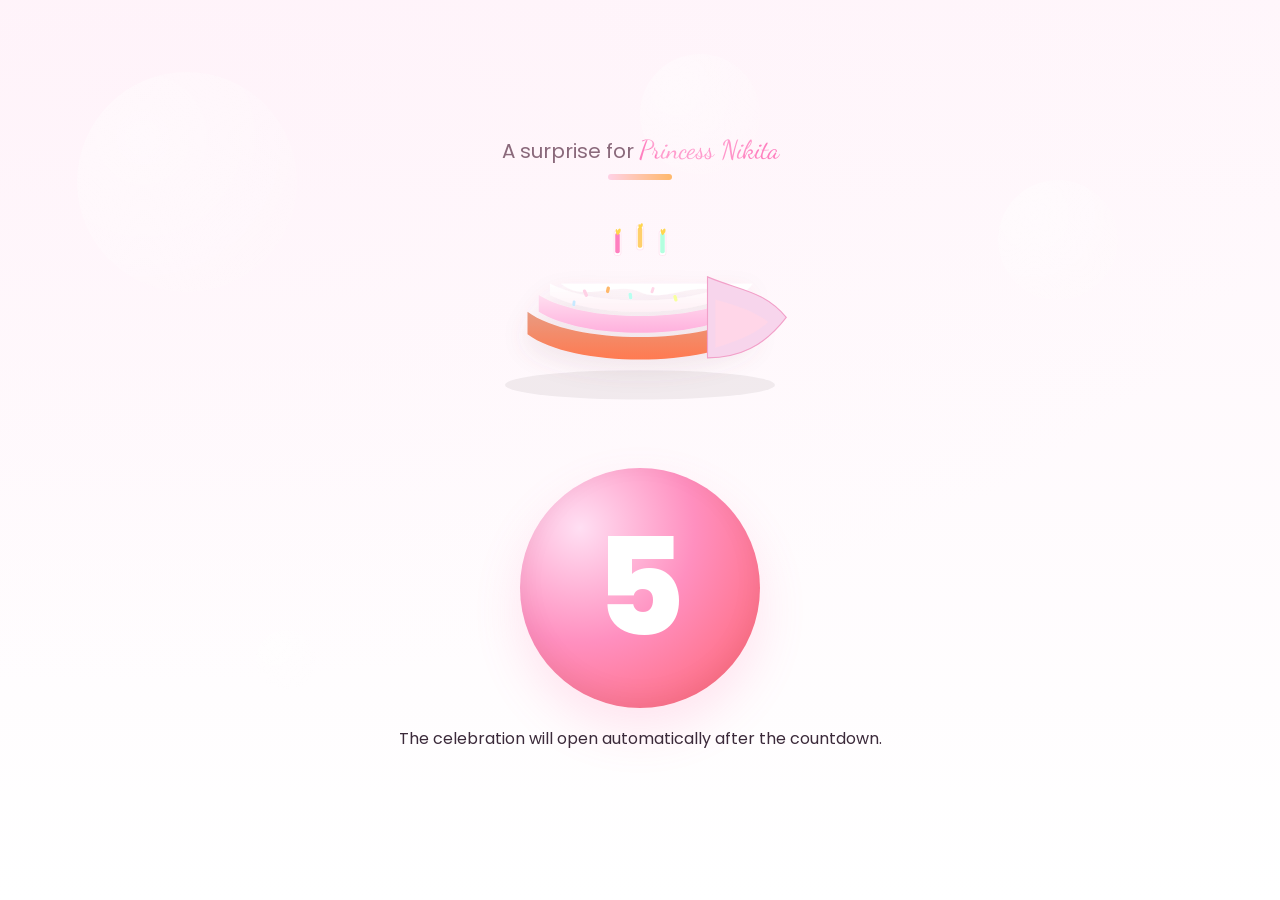
<file: index.html>
<!doctype html>
<html lang="en">
<head>
  <meta charset="utf-8" />
  <meta name="viewport" content="width=device-width, initial-scale=1" />
  <title>Happy New Year — Princess Nikita</title>
  <link href="https://fonts.googleapis.com/css2?family=Dancing+Script:wght@600&family=Poppins:wght@300;500;700&display=swap" rel="stylesheet">
  <link rel="stylesheet" href="styles.css">
</head>
<body>
  <div class="page">
    <section id="countdown-screen" class="screen">
      <div class="header">A surprise for <span class="name">Princess Nikita</span></div>
      <div class="dec-underline" aria-hidden="true"></div>
      <div class="cake-wrap">
        <div class="cake" aria-hidden="true">
          <!-- Enhanced inline SVG cake: multiple candles, plate, sprinkles, subtle shading -->
          <svg viewBox="0 0 640 420" width="100%" height="100%" preserveAspectRatio="xMidYMid meet">
            <defs>
              <linearGradient id="gTop" x1="0" x2="0" y1="0" y2="1">
                <stop offset="0%" stop-color="#fff" stop-opacity="0.98" />
                <stop offset="100%" stop-color="#fff1f6" />
              </linearGradient>
              <linearGradient id="gMid" x1="0" x2="0" y1="0" y2="1">
                <stop offset="0%" stop-color="#ffdff0" />
                <stop offset="100%" stop-color="#ffb0dd" />
              </linearGradient>
              <linearGradient id="gBot" x1="0" x2="0" y1="0" y2="1">
                <stop offset="0%" stop-color="#e89b82" />
                <stop offset="100%" stop-color="#ff7a50" />
              </linearGradient>
              <filter id="softShadow" x="-50%" y="-50%" width="200%" height="200%">
                <feDropShadow dx="0" dy="18" stdDeviation="22" flood-color="#8a5a6a" flood-opacity="0.12" />
              </filter>
            </defs>

            <!-- plate shadow -->
            <ellipse cx="320" cy="350" rx="240" ry="26" fill="rgba(20,10,10,0.06)" />

            <g id="cakeGroup" filter="url(#softShadow)">
              <!-- bottom layer (cake) -->
              <path d="M120 260 C200 320 440 320 520 260 L520 220 C440 280 200 280 120 220 Z" fill="url(#gBot)" />
              <!-- middle layer -->
              <path d="M140 220 C220 270 420 270 500 220 L500 190 C420 240 220 240 140 190 Z" fill="url(#gMid)" />
              <!-- top layer -->
              <path d="M160 190 C240 230 400 230 480 190 L480 170 C400 210 240 210 160 170 Z" fill="url(#gTop)" />

              <!-- icing drip -->
              <path d="M180 170 C220 205 280 165 320 185 C360 205 420 165 460 185 C500 205 520 170 520 170 L160 170 Z" fill="#ffffff" opacity="0.97" />

              <!-- more sprinkles - scattered colorful little shapes -->
              <g id="sprinkles">
                <rect x="220" y="180" width="6" height="14" rx="3" fill="#ffd1e6" transform="rotate(-24 223 187)" />
                <rect x="260" y="175" width="6" height="12" rx="3" fill="#ffb86b" transform="rotate(12 263 181)" />
                <rect x="300" y="186" width="6" height="12" rx="3" fill="#b8fff0" transform="rotate(-8 303 192)" />
                <rect x="340" y="176" width="5" height="11" rx="2" fill="#ffd6e8" transform="rotate(18 342 181)" />
                <rect x="380" y="190" width="6" height="12" rx="3" fill="#f7ff9e" transform="rotate(-16 383 196)" />
                <rect x="200" y="200" width="5" height="10" rx="2" fill="#c7e9ff" transform="rotate(8 202 205)" />
              </g>
            </g>

            <!-- group of candles (three) -->
            <g id="candles">
              <g transform="translate(280,120)" class="candleWrap">
                <rect x="-6" y="-44" width="12" height="44" rx="4" fill="#fff" stroke="#ffd6e8" stroke-width="1" />
                <rect x="-4" y="-40" width="8" height="36" rx="3" fill="#ff7fbf" />
                <g class="flame">
                  <path d="M0 -44 C5 -54 10 -44 0 -36 C-6 -44 -2 -52 0 -44 Z" fill="#ffd54a" opacity="0.98"/>
                </g>
              </g>
              <g transform="translate(320,110)" class="candleWrap">
                <rect x="-6" y="-44" width="12" height="44" rx="4" fill="#fff" stroke="#ffd6e8" stroke-width="1" />
                <rect x="-4" y="-40" width="8" height="36" rx="3" fill="#ffcf6b" />
                <g class="flame">
                  <path d="M0 -44 C4 -52 9 -44 0 -36 C-5 -42 -2 -50 0 -44 Z" fill="#ffd54a" opacity="0.98"/>
                </g>
              </g>
              <g transform="translate(360,120)" class="candleWrap">
                <rect x="-6" y="-44" width="12" height="44" rx="4" fill="#fff" stroke="#ffd6e8" stroke-width="1" />
                <rect x="-4" y="-40" width="8" height="36" rx="3" fill="#b3ffdf" />
                <g class="flame">
                  <path d="M0 -44 C4 -54 10 -44 0 -36 C-6 -44 -2 -52 0 -44 Z" fill="#ffd54a" opacity="0.98"/>
                </g>
              </g>
            </g>

            <!-- detachable slice on the right (more textured) -->
            <g id="slice" transform="translate(440,230)">
              <path d="M0 -72 C56 -48 100 -48 140 0 C100 52 56 72 0 72 Z" fill="#f7d5ec" stroke="#f2a0c9" stroke-width="2" />
              <path d="M14 -32 C50 -22 82 -12 108 8 C84 30 58 40 14 54 Z" fill="#ffd6e8" opacity="0.95" />
            </g>
          </svg>
        </div>
      </div>
      <div id="countdown" class="countdown">5</div>
      <p class="hint">The celebration will open automatically after the countdown.</p>
    </section>
  </div>
  <div class="bg-bubbles" aria-hidden="true">
    <span class="big animate" style="left:6%;top:8%"></span>
    <span class="med animate" style="left:78%;top:20%"></span>
    <span class="small animate" style="left:20%;top:70%"></span>
    <span class="med animate" style="left:50%;top:6%"></span>
  </div>

  <script src="script.js"></script>
</body>
</html>
</file>
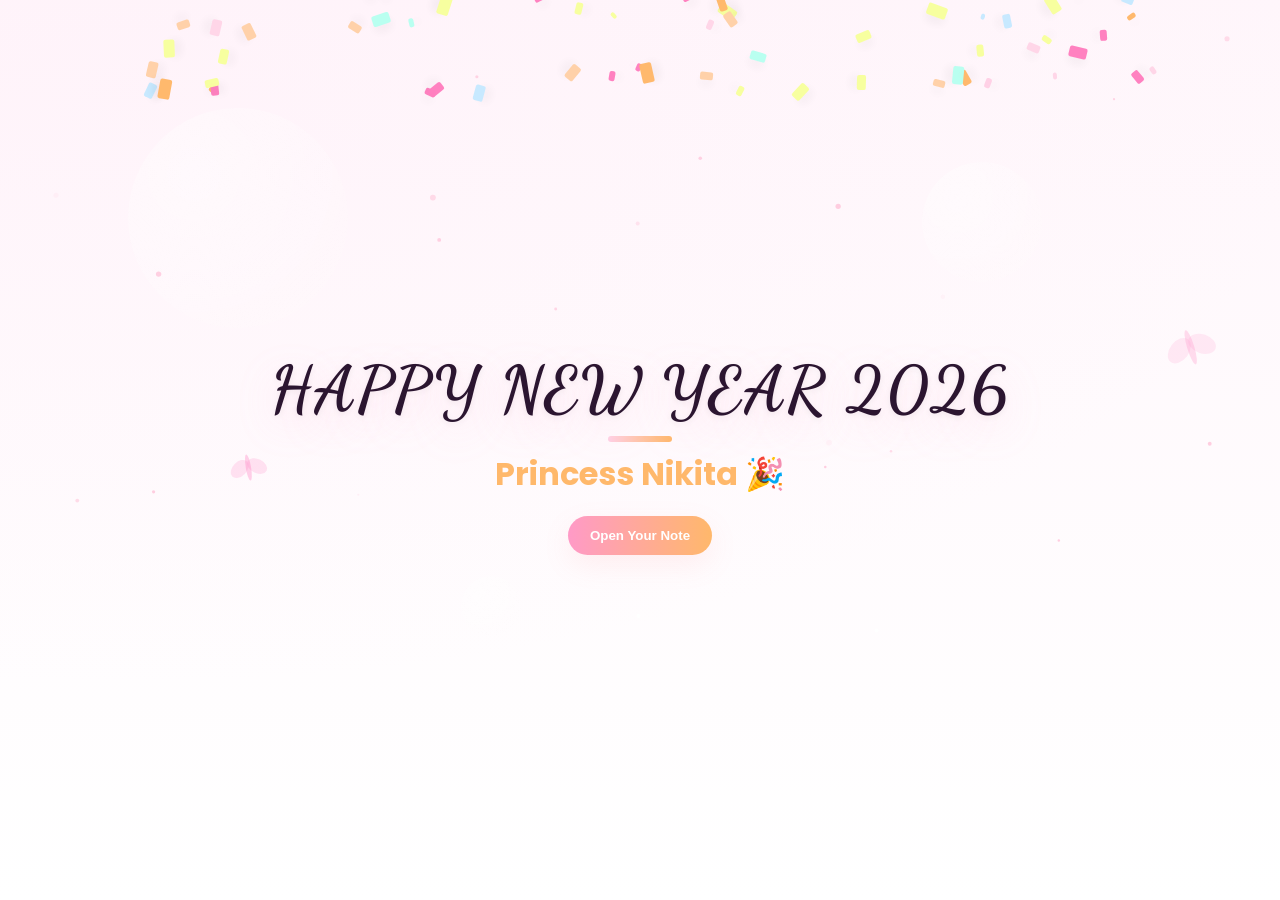
<file: celebrate.html>
<!doctype html>
<html lang="en">
<head>
  <meta charset="utf-8" />
  <meta name="viewport" content="width=device-width, initial-scale=1" />
  <title>Celebrate — Princess Nikita</title>
  <link href="https://fonts.googleapis.com/css2?family=Dancing+Script:wght@600&family=Poppins:wght@300;500;700&display=swap" rel="stylesheet">
  <link rel="stylesheet" href="styles.css">
</head>
<body>
  <div class="page">
    <section id="celebrate-screen" class="screen">
      <div class="celebration">
        <h1 id="celebrateTitle" class="big">HAPPY NEW YEAR 2026</h1>
        <div class="dec-underline" aria-hidden="true"></div>
        <h2 class="big-sub">Princess Nikita 🎉</h2>
        <button id="nextBtn" class="btn">Open Your Note</button>
      </div>
      <canvas id="fireworksCanvas" aria-hidden="true"></canvas>
      <div id="confetti"></div>
    </section>
  </div>
  <div class="bg-bubbles" aria-hidden="true">
    <span class="big animate" style="left:10%;top:12%"></span>
    <span class="med animate" style="left:72%;top:18%"></span>
    <span class="small animate" style="left:36%;top:64%"></span>
  </div>
  </div>

  <script src="script.js"></script>
</body>
</html>
</file>
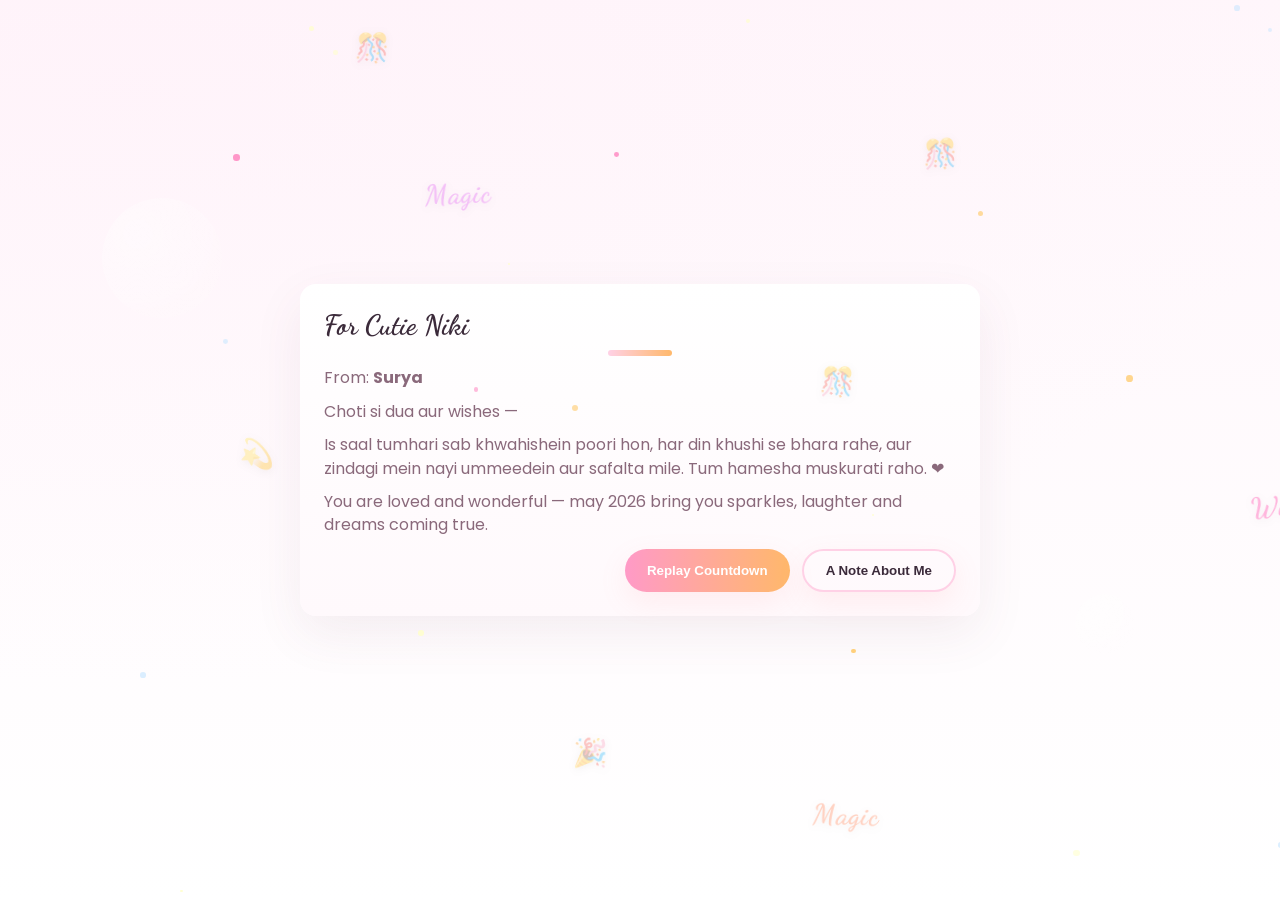
<file: note.html>
<!doctype html>
<html lang="en">
<head>
  <meta charset="utf-8" />
  <meta name="viewport" content="width=device-width, initial-scale=1" />
  <title>Note for Nikita</title>
  <link href="https://fonts.googleapis.com/css2?family=Dancing+Script:wght@600&family=Poppins:wght@300;500;700&display=swap" rel="stylesheet">
  <link rel="stylesheet" href="styles.css">
</head>
<body>
  <div class="page">
    <section id="note-screen" class="screen note-screen">
      <div class="note">
        <h3>For Cutie Niki </h3>
        <div class="dec-underline" aria-hidden="true"></div>
        <p>From: <strong>Surya</strong></p>
        <p>Choti si dua aur wishes —</p>
        <p>Is saal tumhari sab khwahishein poori hon, har din khushi se bhara rahe, aur zindagi mein nayi ummeedein aur safalta mile. Tum hamesha muskurati raho. ❤️</p>
        <p><em></em> You are loved and wonderful — may 2026 bring you sparkles, laughter and dreams coming true.</p>
        <div class="note-actions">
          <button id="replayBtn" class="btn">Replay Countdown</button>
          <button id="aboutMeBtn" class="btn secondary">A Note About Me</button>
        </div>
      </div>
    </section>
  </div>
  <div class="bg-bubbles" aria-hidden="true">
    <span class="med animate" style="left:8%;top:22%"></span>
    <span class="small animate" style="left:84%;top:66%"></span>
  </div>
  <div id="noteSparkles" aria-hidden="true"></div>
  <div id="festiveDecor" aria-hidden="true"></div>

  <!-- Modal: About Me note -->
  <div id="aboutModal" class="modal hidden" aria-hidden="true">
    <div class="modal-overlay" id="aboutOverlay"></div>
    <div class="modal-card">
      <button class="modal-close" id="aboutClose" aria-label="Close">×</button>
      <h3> A Special note from me</h3>
      <p>Hi cutie — I'm <strong>Suryadev</strong>. Thank you for coming into my life this year — it really meant a lot to me 🤍
    Is saal aap aaye, bahut achha laga aur saath time spend karke kaafi maza aaya 😊✨
    Ek special bond sa bana, jiske liye main genuinely thankful hoon 🌸
    You made this year beautiful, just like you 💫
    Wishing you a very Happy New Year 🎉✨”.</p>
      <p> I hope 2026 brings you endless joy and beautiful memories. — <em>Suryadev</em></p>
    </div>
  </div>

  <script src="script.js"></script>
</body>
</html>
</file>
<file: styles.css>
:root{
  --bg: #fff6fb;
  --pink: #ff7fbf;
  --mint: #b8fff0;
  --accent: #ffb86b;
  --text: #3b2a3a;
  --muted: #8a697b;
}
*{box-sizing:border-box}
html,body{height:100%;margin:0;font-family:'Poppins',system-ui,Arial;background:linear-gradient(180deg,var(--bg),#fff);color:var(--text)}
.page{min-height:100vh;display:flex;align-items:center;justify-content:center;padding:30px;background:radial-gradient(1200px 600px at 10% 10%, rgba(255,220,240,0.12), transparent), linear-gradient(180deg,var(--bg),#fff)}
.screen{width:100%;max-width:980px;text-align:center;padding:20px}
.screen-inner{padding:18px;border-radius:18px}
.hidden{display:none}
.header{font-size:20px;margin-bottom:6px;color:var(--muted)}
.name{font-family:'Dancing Script',cursive;color:var(--pink);font-size:26px}
.hero-subtle{font-size:13px;color:var(--muted);opacity:0.95}

.cake-wrap{display:flex;justify-content:center;margin:8px 0 20px}
.cake{position:relative;width:360px;height:260px;margin:0 auto;transition:transform 600ms cubic-bezier(.2,.9,.2,1)}
.cake svg{display:block;width:100%;height:100%}
.cake.cut{transform:translateY(-6px) scale(1.02)}
.cake.cut svg #slice{transform-origin:50% 50%;transform-box:fill-box;transform:translate(64px,-10px) rotate(-20deg);transition:transform 900ms cubic-bezier(.2,.9,.2,1)}
.cake svg #slice{transition:transform 900ms cubic-bezier(.2,.9,.2,1);transform-box:fill-box}
.cake.cut svg #candle{transform-box:fill-box;transform-origin:50% 50%;transform:translate(-8px,-6px) rotate(-6deg);transition:transform 900ms}

/* confetti pieces style */
.conf{border-radius:2px;box-shadow:0 6px 12px rgba(0,0,0,0.06)}

/* countdown */
.countdown{
  width:240px;height:240px;margin:18px auto;display:flex;align-items:center;justify-content:center;
  font-size:136px;font-weight:800;color:#ffffff;text-align:center;
  background:radial-gradient(circle at 25% 25%, #ffdff3 0%, #ff8fbf 45%, #ff616b 100%);
  border-radius:50%;box-shadow:0 22px 48px rgba(255,98,160,0.16), inset 0 -8px 28px rgba(0,0,0,0.06);
  transition:transform 160ms ease, box-shadow 160ms ease;
}
.countdown.pop{transform:scale(1.14);box-shadow:0 36px 80px rgba(255,98,160,0.22), inset 0 -8px 28px rgba(0,0,0,0.08)}

@media (max-width:560px){
  .cake{width:260px;height:200px}
  .countdown{width:160px;height:160px;font-size:72px}
  .celebration .big{font-size:36px}
}

/* Responsive: better layout and touch targets for phones */
@media (max-width:420px){
  .page{padding:16px}
  .screen{padding:12px}
  .cake{width:86%;max-width:320px;height:auto}
  .cake svg{height:auto}
  .countdown{width:140px;height:140px;font-size:56px}
  .celebration .big{font-size:30px}
  .celebration .big-sub{font-size:20px}
  .btn{padding:14px 18px;font-size:16px}
  .note{padding:18px;margin:10px;width:100%;max-width:92%}
  .note-actions{flex-direction:column;align-items:stretch;justify-content:center}
  .note-actions .btn{width:100%}
  .dec-underline{width:54px}
  .bg-bubbles span.big{width:160px;height:160px}
  .bg-bubbles span.med{width:88px;height:88px}
}

@media (max-width:360px){
  html,body{font-size:14px}
  .page{padding:10px}
  .countdown{width:118px;height:118px;font-size:44px}
  .cake{width:94%;max-width:260px}
  .celebration .big{font-size:26px}
  .modal-card{width:96%;padding:12px}
  .modal-card h3{font-size:20px}
}

/* Make fixed overlays behave better on small screens */
#fireworksCanvas, #noteSparkles, #festiveDecor, #confetti{touch-action:none}

/* ensure images/svg scale nicely */
.cake svg{max-width:100%;height:auto}

/* reduce heavy animations on small screens for perf */
@media (max-width:520px){
  .bg-bubbles span.animate{animation-duration:18s}
  #fireworksCanvas{z-index:24}
}

.celebration{padding:18px}
.celebration .big{font-family:'Dancing Script',cursive;font-size:64px;margin:6px;color:#2b1530;text-transform:uppercase;letter-spacing:2px;text-shadow:0 8px 28px rgba(200,90,140,0.12)}
.celebration .big-sub{font-size:32px;margin:0 0 18px;color:var(--accent)}

.btn{background:linear-gradient(90deg,#ff9ac7,#ffb86b);border:none;padding:12px 22px;border-radius:999px;color:white;font-weight:600;cursor:pointer;box-shadow:0 10px 28px rgba(255,140,140,0.12);transition:transform 220ms ease, box-shadow 220ms ease}
.btn.secondary{background:transparent;border:2px solid #ffd1e6;color:var(--text)}
.btn:hover{transform:translateY(-4px);box-shadow:0 18px 36px rgba(255,140,160,0.18)}

#confetti{position:fixed;left:0;right:0;top:0;bottom:0;pointer-events:none;z-index:30}

/* Fireworks canvas: full-bleed overlay */
#fireworksCanvas{position:fixed;left:0;top:0;width:100%;height:100%;pointer-events:none;z-index:25}

.celebration .big.animate{animation:bigPop 1.2s ease forwards}
.celebration .big.glow{text-shadow:0 12px 40px rgba(255,160,200,0.28), 0 2px 6px rgba(0,0,0,0.06)}

@keyframes bigPop{0%{transform:scale(.86);opacity:0}40%{transform:scale(1.06);opacity:1}100%{transform:scale(1);opacity:1}}

/* Background micro-ornaments (bubbles) */
.bg-bubbles{position:fixed;left:0;top:0;right:0;bottom:0;pointer-events:none;z-index:0}
.bg-bubbles span{position:absolute;border-radius:50%;background:radial-gradient(circle at 30% 30%, rgba(255,255,255,0.6), rgba(255,255,255,0.08));opacity:0.75}
.bg-bubbles span.small{width:60px;height:60px}
.bg-bubbles span.med{width:120px;height:120px}
.bg-bubbles span.big{width:220px;height:220px}
.bg-bubbles span.animate{animation:floaty 12s linear infinite}

@keyframes floaty{0%{transform:translateY(0) scale(1)}50%{transform:translateY(-18px) scale(1.02)}100%{transform:translateY(0) scale(1)}}

.note-screen{display:flex;align-items:center;justify-content:center}
.note{background:linear-gradient(180deg,#fff,#fff9fc);border-radius:16px;padding:24px;max-width:680px;box-shadow:0 18px 50px rgba(120,60,90,0.08);text-align:left;animation:noteSlideIn 800ms cubic-bezier(.2,.9,.2,1) forwards}
.note h3{margin:0 0 6px;font-family:'Dancing Script',cursive;font-size:28px;animation:fadeInUp 800ms ease 200ms forwards;opacity:0}
.note p{margin:10px 0;line-height:1.46;color:var(--muted);animation:fadeInUp 800ms ease 400ms forwards;opacity:0}
.note-actions{display:flex;gap:12px;justify-content:flex-end;margin-top:12px;animation:fadeInUp 800ms ease 600ms forwards;opacity:0}
.note-actions .btn{animation:fadeInUp 800ms ease 600ms forwards}

/* Modal (about me) */
.modal{position:fixed;left:0;top:0;right:0;bottom:0;display:flex;align-items:center;justify-content:center;z-index:60}
.modal.hidden{display:none}
.modal-overlay{position:absolute;left:0;top:0;right:0;bottom:0;background:rgba(20,10,20,0.42)}
.modal-card{position:relative;z-index:61;max-width:720px;width:92%;background:linear-gradient(180deg,#fff,#fffafc);border-radius:14px;padding:22px;box-shadow:0 20px 60px rgba(40,20,40,0.12);border:1px solid rgba(220,180,200,0.08)}
.modal-card h3{font-family:'Dancing Script',cursive;font-size:28px;margin:0 0 8px;color:#ff6b9a}
.modal-card p{margin:8px 0;color:var(--muted);line-height:1.5}
.modal-close{position:absolute;right:12px;top:8px;border:none;background:transparent;font-size:22px;cursor:pointer;color:#7b4b63}

@media (max-width:560px){
  .modal-card{padding:16px}
  .modal-card h3{font-size:22px}
}

@keyframes noteSlideIn{0%{transform:translateY(20px);opacity:0}100%{transform:translateY(0);opacity:1}}
@keyframes fadeInUp{0%{transform:translateY(12px);opacity:0}100%{transform:translateY(0);opacity:1}}

#noteSparkles{position:fixed;left:0;top:0;right:0;bottom:0;pointer-events:none;z-index:15}

/* Festive decoration background */
#festiveDecor{position:fixed;left:0;top:0;right:0;bottom:0;pointer-events:none;z-index:12;font-family:'Dancing Script',cursive;overflow:hidden}
.festive-text{position:absolute;font-size:28px;font-weight:700;opacity:0.3;will-change:transform;user-select:none;letter-spacing:1px}

/* small decorative underline for headings */
.dec-underline{width:64px;height:6px;background:linear-gradient(90deg,#ffd1e6,#ffb86b);border-radius:6px;margin:8px auto}
</file>
